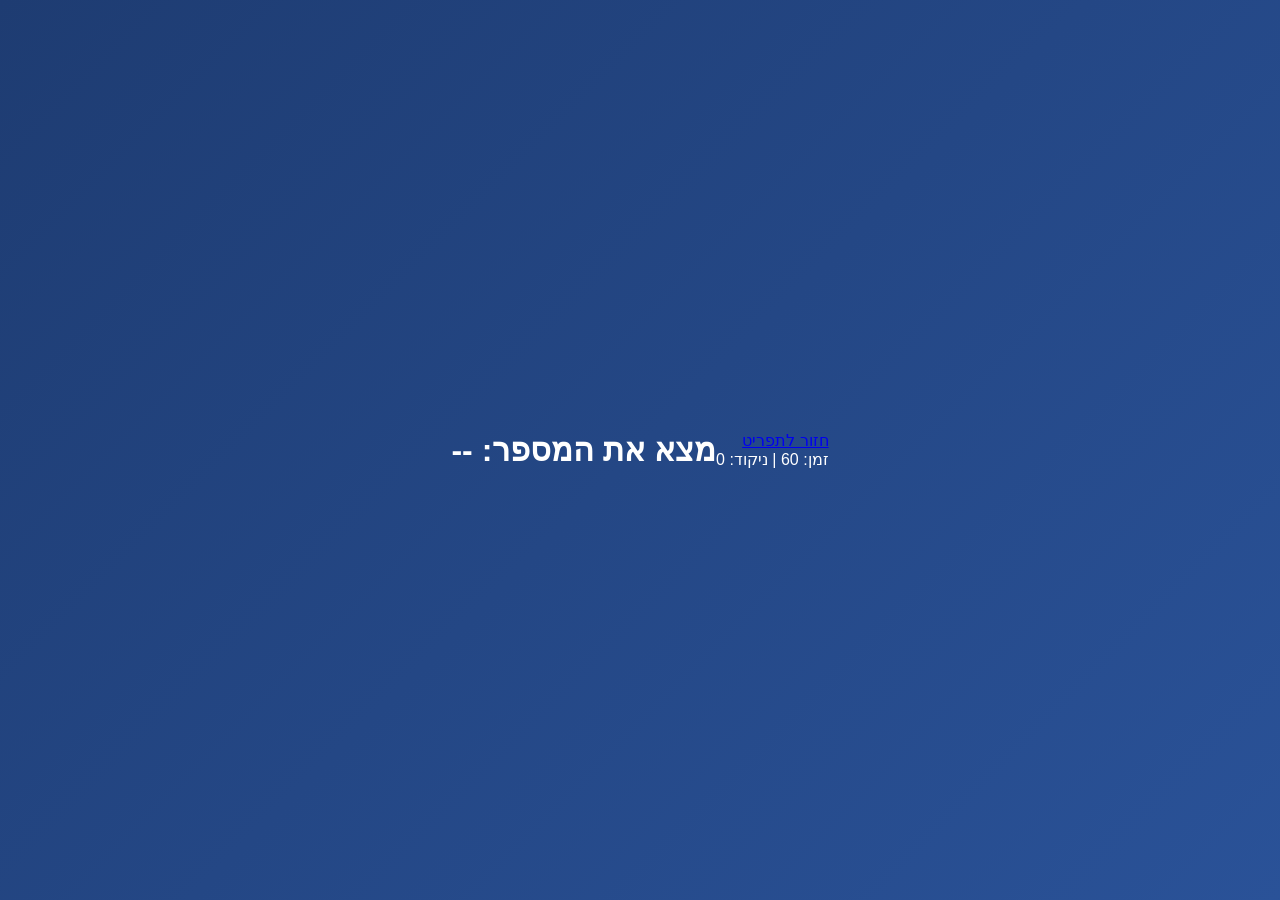
<file: branches/git-branches-lesson07/js project/dashboard/index.html>
<!DOCTYPE html>
<html lang="he" dir="rtl">
<head>
    <meta charset="UTF-8">
    <title>בחירת משחק</title>
    <link rel="stylesheet" href="style.css">
</head>
<body>
    <header>
        <h1 id="welcomeMsg">שלום משתמש</h1>
        <button id="logoutBtn">התנתק</button>
    </header>
    <div class="games-grid">
        <a href="../games/number_game/index.html" class="game-card">
            <h2>אתגר המספרים</h2>
            <p>מצא את המספר הנכון מהר ככל האפשר!</p>
            <span class="status active">פעיל</span>
        </a>
        <a href="../games/canvas_challenge/index.html" class="game-card challenge">
            <h2>תפיסת צורות</h2>
            <p>משחק אתגר מתקדם</p>
            <span class="status active">פעיל</span>
        </a>
        <a href="../games/memory_game/index.html" class="game-card">
            <h2>משחק הזיכרון</h2>
            <p>התאמת זוגות של פריטים תואמים</p>
            <span class="status active">פעיל</span>
        </a>
        <div class="game-card disabled">
            <h2>פאזל צבעים</h2>
            <span class="status dev">עדיין בפיתוח, בתקווה להבנה🙏</span>
        </div>
    </div>
    <script src="script.js"></script>
</body>
</html>
</file>
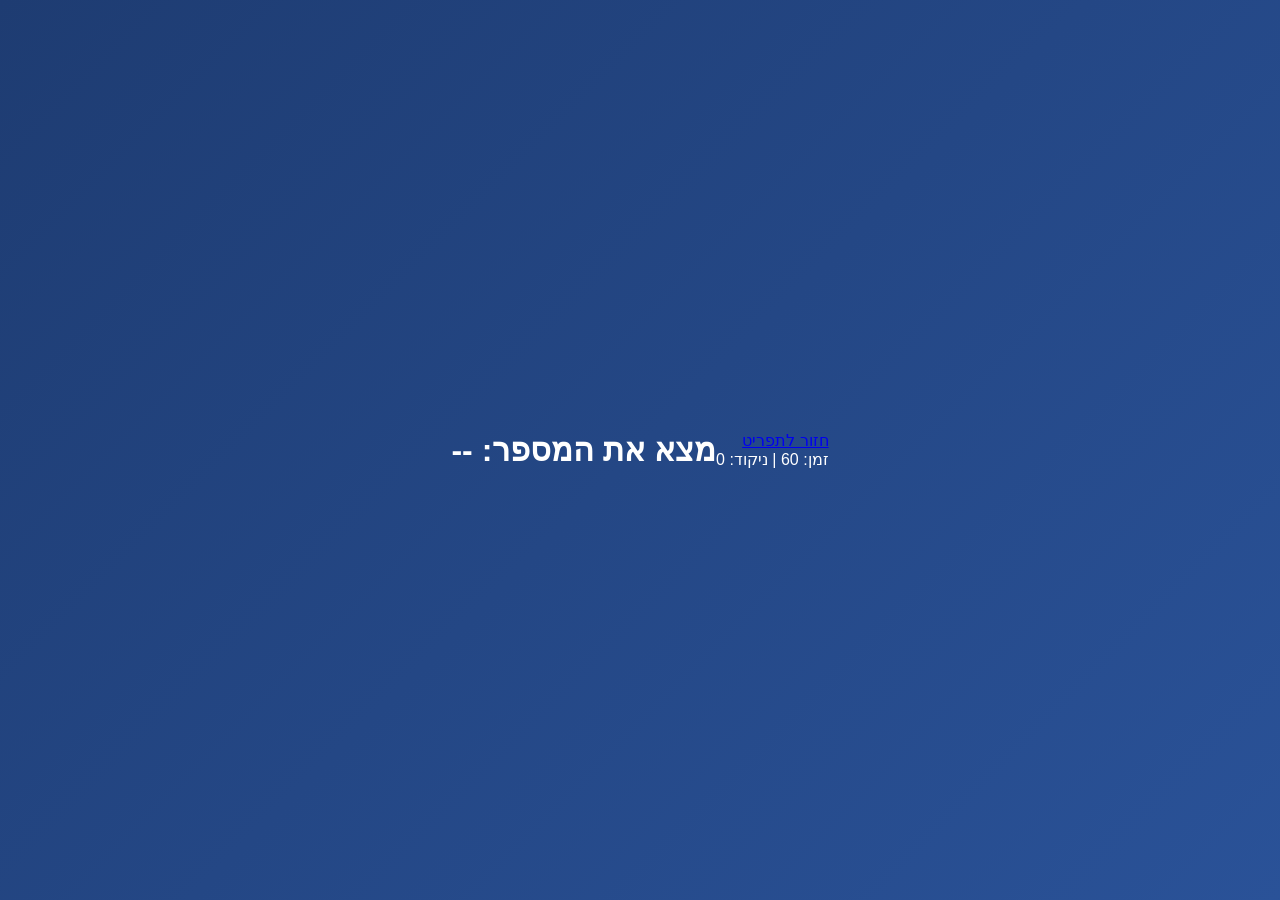
<file: branches/git-branches-lesson07/js project/login/index.html>
<!DOCTYPE html>
<html lang="he" dir="rtl">
<head>
    <meta charset="UTF-8">
    <title>אתגר המספרים</title>
    <link rel="stylesheet" href="style.css">
</head>
<body>
    <div class="top-bar">
        <a href="../../dashboard/index.html" class="back-btn">חזור לתפריט</a>
        <div class="stats">זמן: <span id="timer">60</span> | ניקוד: <span id="score">0</span></div>
    </div>
    
    <div class="game-area">
        <h1>מצא את המספר: <span id="targetNum">--</span></h1>
        <div id="grid" class="grid-container"></div>
    </div>
    <script src="script.js"></script>
</body>
</html>
</file>
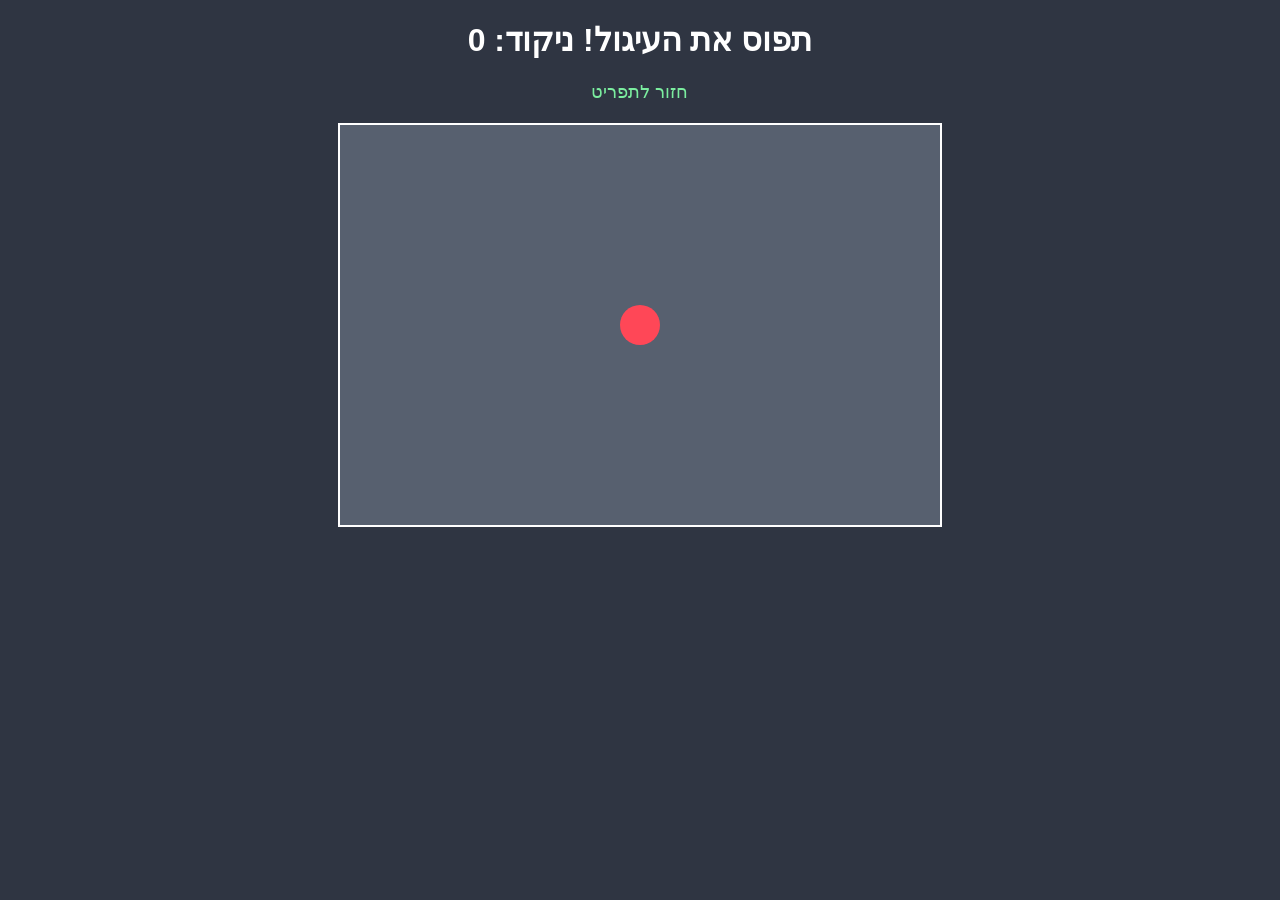
<file: branches/git-branches-lesson07/js project/games/canvas_challenge/index.html>
<!DOCTYPE html>
<html lang="he" dir="rtl">
<head>
    <meta charset="UTF-8">
    <title>אתגר תפיסת הצורות</title>
    <style>
        body { text-align: center; background: #2f3542; color: white; font-family: sans-serif; }
        canvas { background: #57606f; border: 2px solid white; cursor: crosshair; margin-top: 20px; }
        a { color: #7bed9f; text-decoration: none; font-size: 18px; }
    </style>
</head>
<body>
    <h1>תפוס את העיגול! ניקוד: <span id="canvasScore">0</span></h1>
    <a href="../../dashboard/index.html">חזור לתפריט</a><br>
    <canvas id="gameCanvas" width="600" height="400"></canvas>
    
    <script src="script.js"></script>
</body>
</html>
</file>
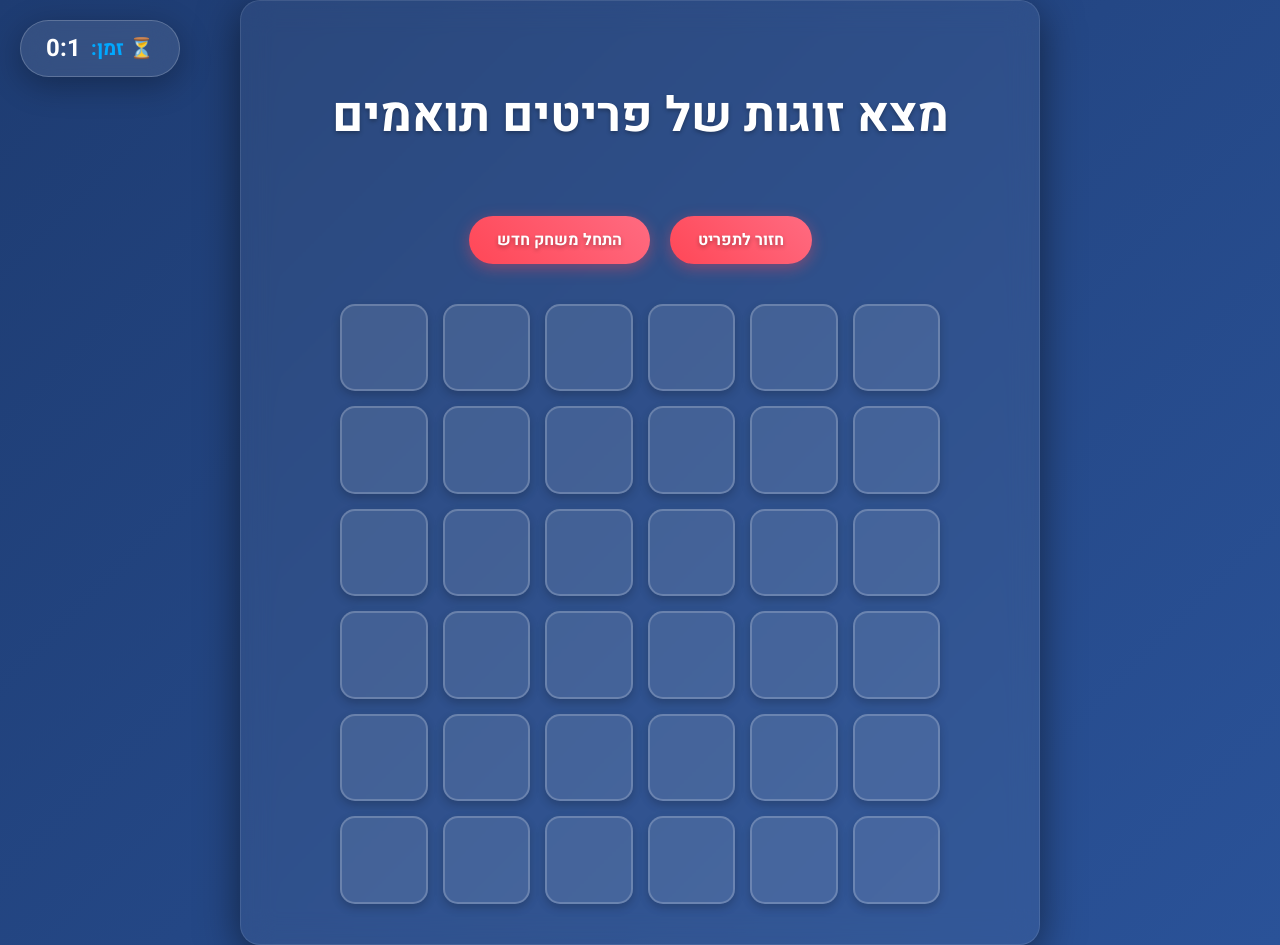
<file: branches/git-branches-lesson07/js project/games/memory_game/index.html>
<!DOCTYPE html>
<html lang="en">
<head>
    <meta charset="UTF-8">
    <meta name="viewport" content="width=device-width, initial-scale=1.0">
    <title>Document</title>
    <link rel="stylesheet" href="style.css">
    <script defer src="script.js"></script>
</head>
<body>
    <div class="timer">
        
    </div>
    <div class="contain">
        <header>
            <h2>מצא זוגות של פריטים תואמים</h2>
            <div class="buttons">
                <a href="../../dashboard/index.html" class="back-btn" class="back">חזור לתפריט</a>
                <div class="new_game">התחל משחק חדש
                    <div class="size">בחר גודל
                        <button class="s-4x4">4x4</button>
                        <button class="s-6x6">6x6</button>
                        <button class="s-8x8">8x8</button>
                    </div>
                </div>
            </div>
        </header>
        <main>
            <div class="board">

            </div>
        </main>
    </div>
</body>
</html>
</file>
<file: branches/git-branches-lesson07/js project/dashboard/style.css>
/* יש להעתיק את הגדרות ה-body מהקובץ הקודם */
body { background: linear-gradient(135deg, #1e3c72 0%, #2a5298 100%); color: white; display: block; padding: 20px; font-family: sans-serif; text-align: center; }
header { display: flex; justify-content: space-between; align-items: center; padding: 10px 40px; background: rgba(0,0,0,0.2); border-radius: 10px; margin-bottom: 30px; }
#logoutBtn { width: auto; background: #576574; }
.games-grid { display: flex; flex-wrap: wrap; gap: 20px; justify-content: center; }
.game-card { background: rgba(255,255,255,0.1); width: 250px; padding: 20px; border-radius: 10px; text-decoration: none; color: white; transition: 0.3s; border: 2px solid transparent; }
.game-card:hover { transform: translateY(-5px); border-color: white; }
.game-card.disabled { opacity: 0.6; cursor: not-allowed; }
.game-card.disabled:hover { transform: none; border-color: transparent; }
.status { display: inline-block; padding: 5px 10px; border-radius: 15px; font-size: 12px; margin-top: 15px; }
.status.active { background: #2ed573; }
.status.dev { background: #ffa502; }
</file>
<file: branches/git-branches-lesson07/js project/login/style.css>
* {
    box-sizing: border-box;
    font-family: 'Segoe UI', Tahoma, Geneva, Verdana, sans-serif;
}
body {
    background: linear-gradient(135deg, #1e3c72 0%, #2a5298 100%);
    color: white;
    display: flex;
    justify-content: center;
    align-items: center;
    height: 100vh;
    margin: 0;
}
.auth-container {
    background: rgba(255, 255, 255, 0.1);
    backdrop-filter: blur(10px);
    padding: 40px;
    border-radius: 15px;
    box-shadow: 0 8px 32px 0 rgba(0, 0, 0, 0.37);
    text-align: center;
    width: 350px;
}
input {
    width: 100%;
    padding: 10px;
    border-radius: 5px;
    border: none;
    outline: none;
}
button {
    margin-top: 5px;
    width: 100%;
    padding: 10px;
    background-color: #ff4757;
    color: white;
    border: none;
    border-radius: 5px;
    cursor: pointer;
    font-size: 16px;
    transition: background 0.3s ease;
}
button:hover {
    background-color: #ff6b81;
}
.toggle-text {
    margin-top: 15px;
    font-size: 14px;
    cursor: pointer;
    text-decoration: underline;
}
#message {
    color: #ffcccc;
    margin-top: 10px;
    height: 20px;
}
.div_password_again{
    display: none;
}
</file>
<file: branches/git-branches-lesson07/js project/games/memory_game/style.css>
@import url('https://fonts.googleapis.com/css2?family=Heebo:wght@400;700&display=swap');

* {
    box-sizing: border-box;
    font-family: 'Heebo', sans-serif; 
}

body {
    margin: 0;
    padding: 0;
    background: linear-gradient(135deg, #1e3c72 0%, #2a5298 100%);
    color: #ffffff;
    min-height: 100vh;
    display: flex;
    justify-content: center;
    align-items: center;
    direction: rtl; 
}

.contain {
    background: rgba(255, 255, 255, 0.05);
    backdrop-filter: blur(15px);
    border: 1px solid rgba(255, 255, 255, 0.1);
    border-radius: 20px;
    padding: 40px;
    box-shadow: 0 10px 40px rgba(0, 0, 0, 0.5);
    width: 95%;
    max-width: 800px;
    text-align: center;
}

header {
    font-size: 32px;
    font-weight: 700;
    margin-bottom: 40px;
    text-shadow: 0 2px 4px rgba(0,0,0,0.3);
    display: flex;
    flex-direction: column;
    align-items: center;
    gap: 25px;
    position: relative;
    z-index: 100;
}

.buttons {
    display: flex;
    gap: 20px;
    justify-content: center;
    align-items: center;
}
a{
    text-decoration: none;
}
button.back, .new_game,a {
    background: linear-gradient(45deg, #ff4757, #ff6b81);
    color: white;
    border: none;
    padding: 12px 28px;
    border-radius: 50px;
    font-size: 16px;
    font-weight: bold;
    cursor: pointer;
    transition: transform 0.3s ease, box-shadow 0.3s ease;
    box-shadow: 0 4px 15px rgba(255, 71, 87, 0.4);
}

button.back:hover, .new_game:hover,a:hover {
    transform: translateY(-3px);
    box-shadow: 0 8px 25px rgba(255, 71, 87, 0.6);
}

.new_game {
    position: relative; 
    display: flex;
    align-items: center;
    justify-content: center;
    cursor: default; 
}

.size {
    position: absolute;
    top: 130%;
    left: 50%;
    transform: translateX(-50%);
    background: rgba(30, 39, 46, 0.95);
    padding: 15px;
    border-radius: 15px;
    box-shadow: 0 8px 25px rgba(0,0,0,0.6);
    display: flex;
    flex-direction: column;
    gap: 10px;
    opacity: 0;
    visibility: hidden;
    transition: all 0.3s ease;
    min-width: 150px;
    z-index: 10;
    font-size: 16px;
    border: 1px solid rgba(255,255,255,0.1);
}

.new_game:hover .size {
    opacity: 1;
    visibility: visible;
    top: 110%;
    z-index: 100;
}



.size button {
    background: #2f3640;
    color: white;
    border: none;
    padding: 10px 15px;
    border-radius: 8px;
    cursor: pointer;
    font-size: 16px;
    transition: 0.3s ease;
}

.size button:hover {
    background: #00a8ff;
    box-shadow: 0 4px 10px rgba(0, 168, 255, 0.4);
    transform: scale(1.05);
}

.board {
    display: grid;
    gap: 15px;
    justify-content: center;
    margin: 20px auto 0;
    width: 100%;
    max-width: 600px;
}

.board div {
    border: 2px solid rgba(255, 255, 255, 0.2) !important;
    background: rgba(255, 255, 255, 0.1);
    border-radius: 15px;
    box-shadow: 0 4px 10px rgba(0,0,0,0.2);
    cursor: pointer;
    transition: all 0.3s ease !important; 
    user-select: none;

    width: 100%;
    aspect-ratio: 1 / 1; 
    display: flex;
    justify-content: center;
    align-items: center;
}

.board div:hover {
    transform: translateY(-5px) scale(1.05);
    background: rgba(255, 255, 255, 0.2);
    border-color: rgba(255, 255, 255, 0.5) !important;
}

.board div[style*="background-color: red"] {
    background-color: #2ed573 !important;
    box-shadow: 0 0 20px rgba(46, 213, 115, 0.6);
    border-color: #2ed573 !important;
    transform: scale(0.95);
    opacity: 0.9;
}
.timer{
    position: fixed;
    top: 20px;
    left: 20px; 
    background: rgba(255, 255, 255, 0.1);
    backdrop-filter: blur(15px);
    border: 1px solid rgba(255, 255, 255, 0.2);
    padding: 10px 25px;
    border-radius: 30px;
    font-size: 24px;
    font-weight: 700;
    color: #ffffff;
    box-shadow: 0 8px 32px rgba(0, 0, 0, 0.3);
    z-index: 1000;
    display: flex;
    align-items: center;
    gap: 10px;
    transition: all 0.3s ease;
}

.timer::before {
    content: "⏳ זמן:";
    font-size: 20px;
    color: #00a8ff; 
}
</file>
